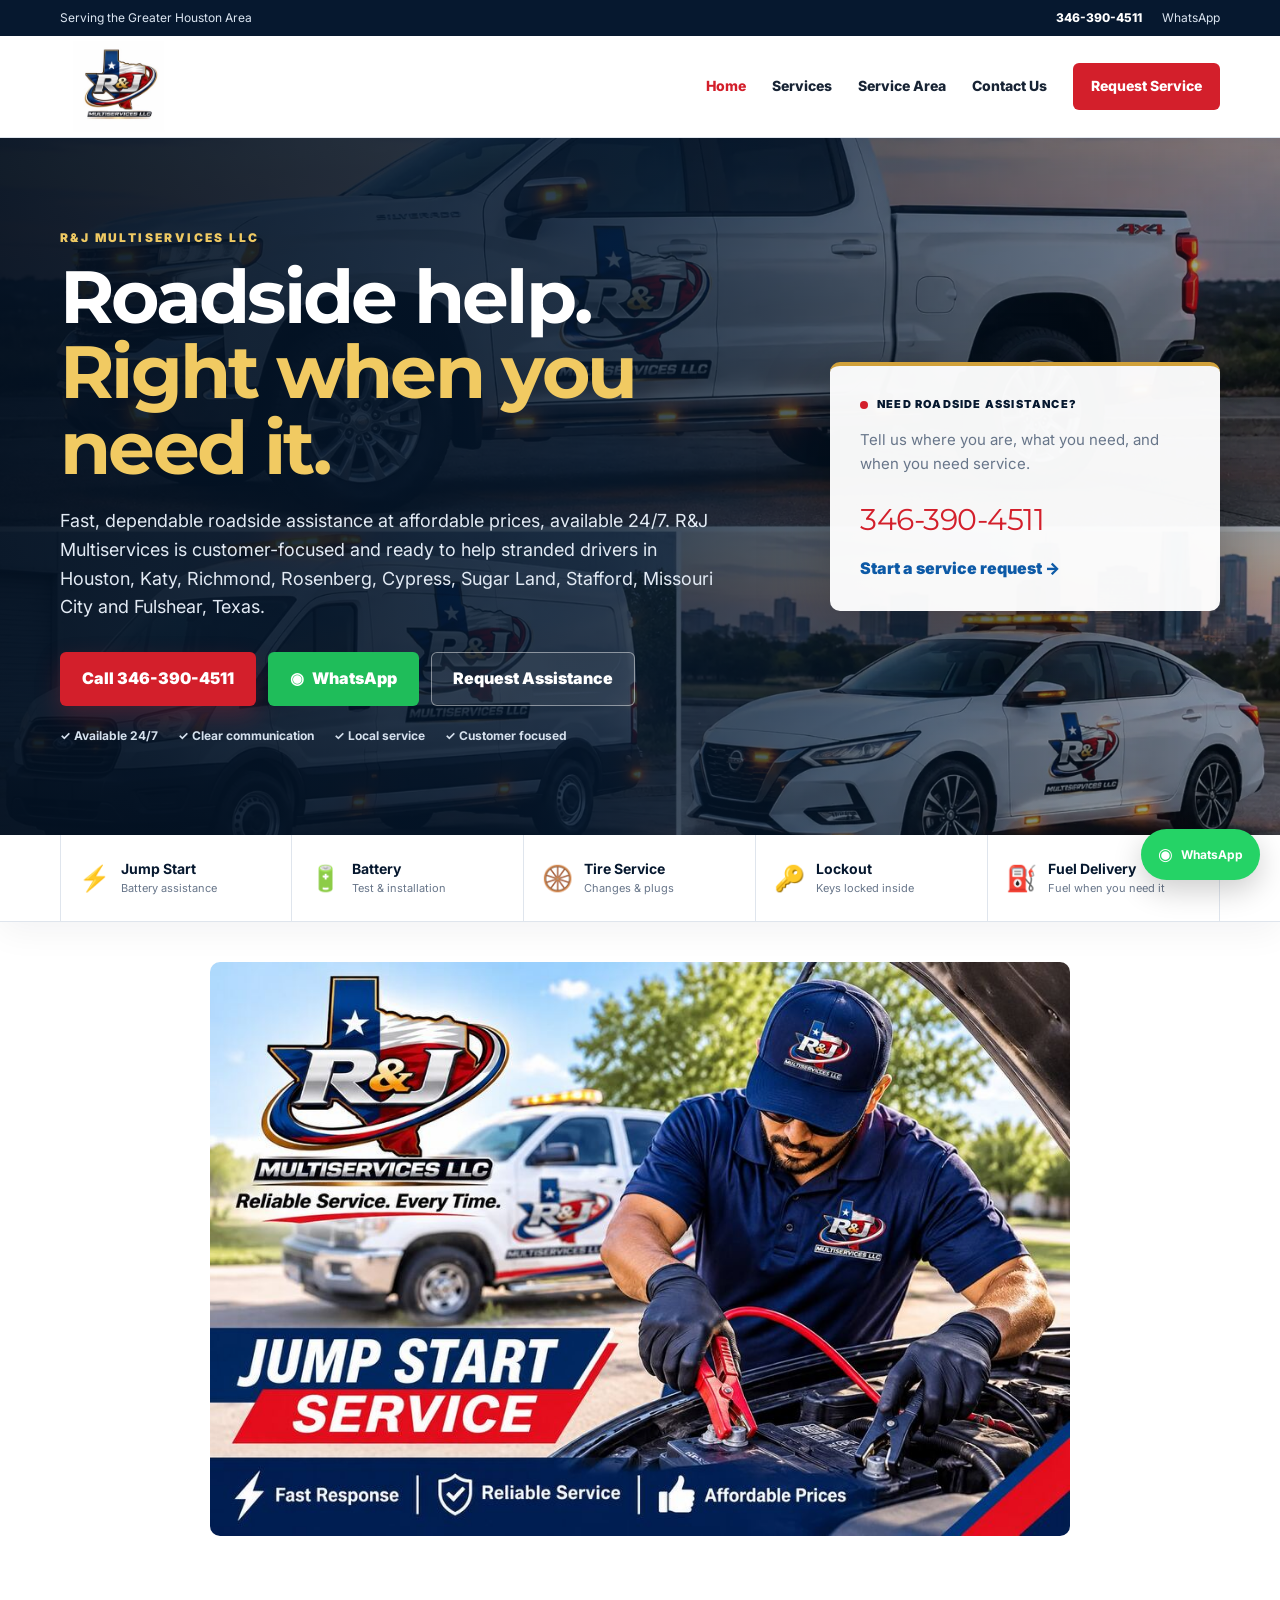
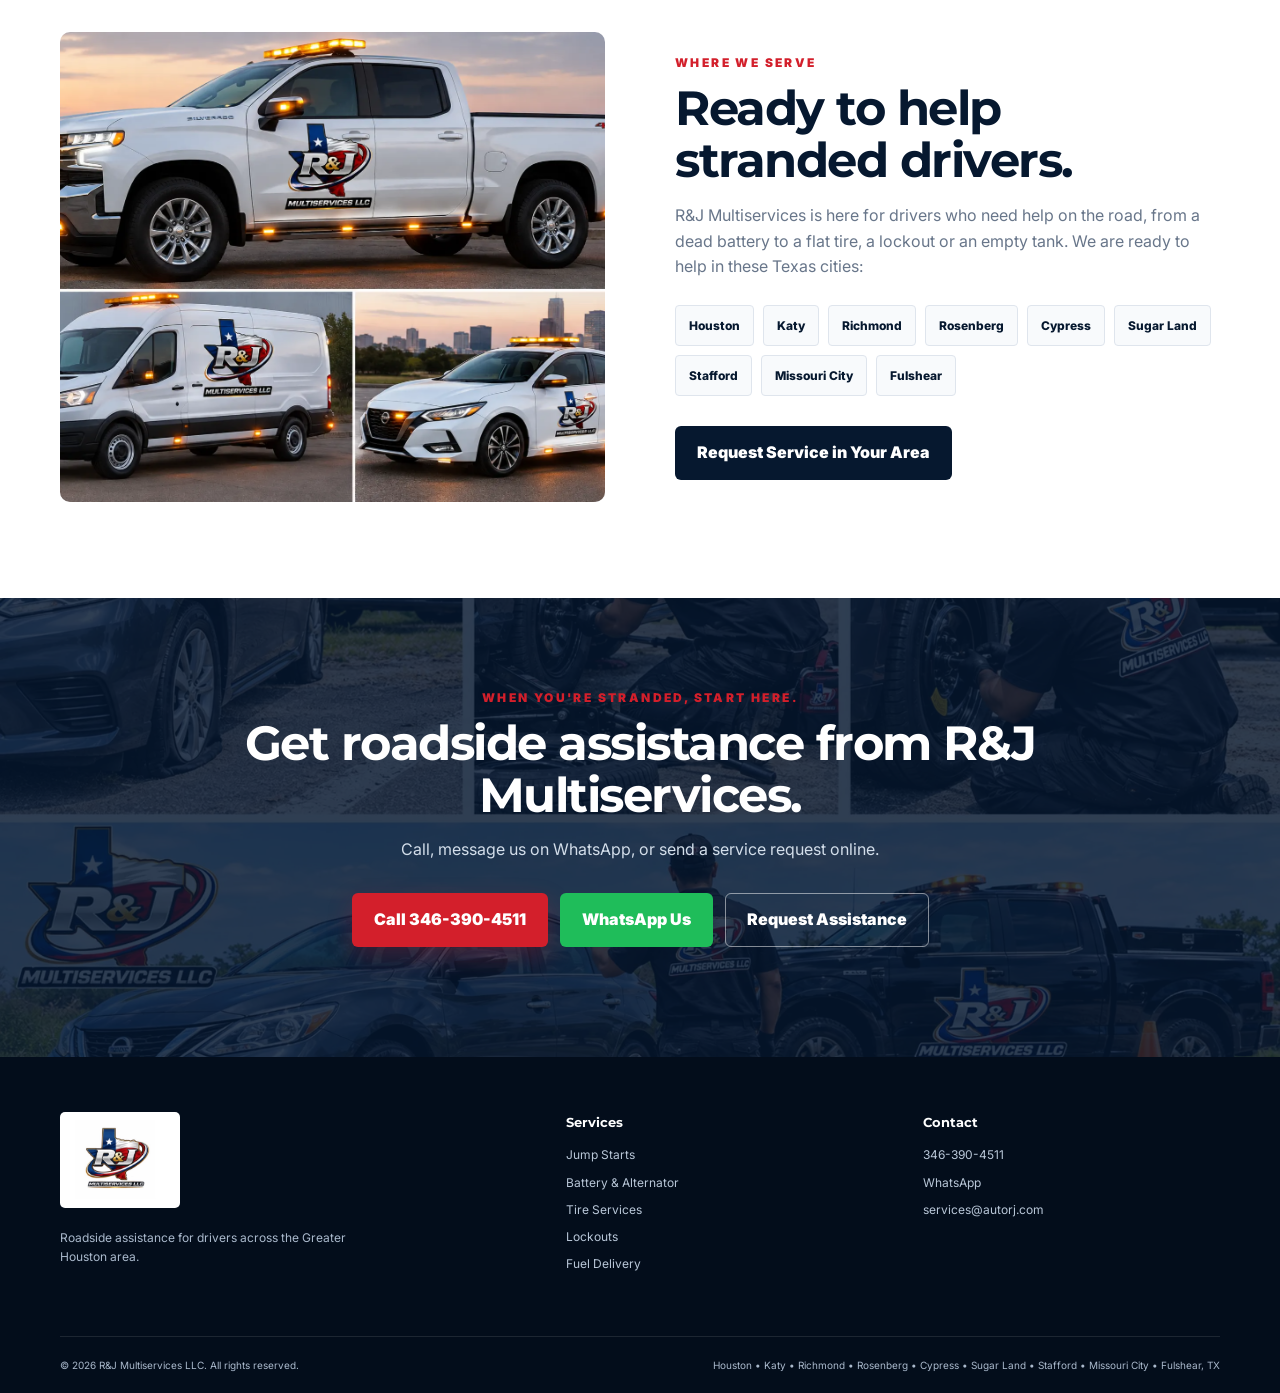
<file: index.html>
<!DOCTYPE html>
<html lang="en">
<head>
  <meta charset="UTF-8">
  <meta name="viewport" content="width=device-width, initial-scale=1.0">

  <title>R&J Multiservices LLC | Roadside Assistance in Houston & Katy, TX</title>
  <meta name="description" content="R&J Multiservices LLC provides roadside assistance in Houston, Katy, Richmond, Rosenberg, Cypress, Sugar Land, Stafford, Missouri City and Fulshear, Texas. Jump starts, battery testing and installation, tire services, lockouts and fuel delivery.">
  <meta name="robots" content="index, follow">
  <link rel="canonical" href="https://autorj.com/">

  <meta property="og:type" content="website">
  <meta property="og:title" content="R&J Multiservices LLC | Roadside Assistance">
  <meta property="og:description" content="Roadside assistance across the Greater Houston area. Call 346-390-4511 or request service online.">
  <meta property="og:url" content="https://autorj.com/">
  <meta property="og:image" content="https://autorj.com/assets/fleet.png">
  <meta name="twitter:card" content="summary_large_image">

  <meta name="theme-color" content="#071b36">

  <script type="application/ld+json">
  {
    "@context": "https://schema.org",
    "@type": "Organization",
    "name": "R&J Multiservices LLC",
    "url": "https://autorj.com/",
    "telephone": "+1-346-390-4511",
    "email": "services@autorj.com",
    "logo": "https://autorj.com/assets/logo.jpeg",
    "openingHoursSpecification": {
      "@type": "OpeningHoursSpecification",
      "dayOfWeek": ["Monday","Tuesday","Wednesday","Thursday","Friday","Saturday","Sunday"],
      "opens": "00:00",
      "closes": "23:59"
    },
    "sameAs": []
  }
  </script>
  <script type="application/ld+json">
  {
    "@context": "https://schema.org",
    "@type": "WebSite",
    "name": "R&J Multiservices LLC",
    "url": "https://autorj.com/"
  }
  </script>

  <link rel="preconnect" href="https://fonts.googleapis.com">
  <link rel="preconnect" href="https://fonts.gstatic.com" crossorigin>
  <link href="https://fonts.googleapis.com/css2?family=Inter:wght@400;500;600;700;800&family=Montserrat:wght@700;800;900&display=swap" rel="stylesheet">
  <link rel="stylesheet" href="style.css">
<script>(function(){var m={"#services":"services.html","#areas":"service-area.html","#faq":"contact.html#faq","#request":"contact.html#request","#reviews":"contact.html#reviews","#feedback":"contact.html#reviews"};if(m[location.hash])location.replace(m[location.hash]);})();</script>
</head>

<body>
  <div class="topbar">
    <div class="container topbar-inner">
      <span>Serving the Greater Houston Area</span>
      <div class="top-links">
        <a href="tel:+13463904511">346-390-4511</a>
        <a href="https://wa.me/13463904511?text=Hello%20R%26J%20Multiservices%2C%20I%20need%20roadside%20assistance." target="_blank" rel="noopener">WhatsApp</a>
      </div>
    </div>
  </div>

  <header class="site-header">
    <div class="container nav">
      <a class="brand" href="index.html" aria-label="R&J Multiservices LLC home">
        <img src="assets/logo.jpeg" alt="R&J Multiservices LLC">
      </a>
      <nav aria-label="Main navigation">
        <a href="index.html" aria-current="page">Home</a>
        <a href="services.html">Services</a>
        <a href="service-area.html">Service Area</a>
        <a href="contact.html">Contact Us</a>
        <a href="contact.html#request" class="nav-cta">Request Service</a>
      </nav>
    </div>
  </header>

  <main>
    <section id="home" class="hero">
      <div class="hero-overlay"></div>
      <div class="container hero-content">
        <div class="hero-copy">
          <p class="eyebrow">R&J MULTISERVICES LLC</p>
          <h1>Roadside help.<br><span>Right when you need it.</span></h1>
          <p class="hero-text">
            Fast, dependable roadside assistance at affordable prices, available 24/7. R&amp;J Multiservices is customer-focused and ready to help stranded drivers in Houston, Katy, Richmond, Rosenberg, Cypress, Sugar Land, Stafford, Missouri City and Fulshear, Texas.
          </p>
          <div class="hero-actions">
            <a class="btn btn-primary" href="tel:+13463904511">Call 346-390-4511</a>
            <a class="btn btn-whatsapp" href="https://wa.me/13463904511?text=Hello%20R%26J%20Multiservices%2C%20I%20need%20roadside%20assistance." target="_blank" rel="noopener">
              <span class="wa-icon">◉</span> WhatsApp
            </a>
            <a class="btn btn-outline" href="contact.html#request">Request Assistance</a>
          </div>
          <div class="trust-row">
            <span>✓ Available 24/7</span>
            <span>✓ Clear communication</span>
            <span>✓ Local service</span>
            <span>✓ Customer focused</span>
          </div>
        </div>
        <div class="hero-service-card">
          <div class="hero-service-head">
            <span class="live-dot"></span>
            <span>Need roadside assistance?</span>
          </div>
          <p>Tell us where you are, what you need, and when you need service.</p>
          <a class="big-phone" href="tel:+13463904511">346-390-4511</a>
          <a class="card-link" href="contact.html#request">Start a service request →</a>
        </div>
      </div>
    </section>
    <section class="quick-services">
      <div class="container quick-grid">
        <a href="services.html#service-jump" class="quick-item"><span>⚡</span><strong>Jump Start</strong><small>Battery assistance</small></a>
        <a href="services.html#service-battery" class="quick-item"><span>🔋</span><strong>Battery</strong><small>Test & installation</small></a>
        <a href="services.html#service-tire" class="quick-item"><span>🛞</span><strong>Tire Service</strong><small>Changes & plugs</small></a>
        <a href="services.html#service-lockout" class="quick-item"><span>🔑</span><strong>Lockout</strong><small>Keys locked inside</small></a>
        <a href="services.html#service-fuel" class="quick-item"><span>⛽</span><strong>Fuel Delivery</strong><small>Fuel when you need it</small></a>
      </div>
    </section>
    <section class="jump-feature"><div class="container"><a href="services.html#service-jump"><img src="assets/3-jump-b.jpg" width="1000" height="667" alt="R&J Multiservices technician jump-starting a car battery next to a company truck" loading="lazy"></a></div></section>
    <section id="areas" class="section areas-section">
      <div class="container areas-layout">
        <div class="areas-photo">
          <img src="assets/4-fleet.webp" alt="R&J Multiservices roadside assistance vehicle">
        </div>
        <div class="areas-content">
          <p class="eyebrow">WHERE WE SERVE</p>
          <h2>Ready to help stranded drivers.</h2>
          <p>R&amp;J Multiservices is here for drivers who need help on the road, from a dead battery to a flat tire, a lockout or an empty tank. We are ready to help in these Texas cities:</p>
          <div class="area-pills">
            <span>Houston</span><span>Katy</span><span>Richmond</span><span>Rosenberg</span><span>Cypress</span><span>Sugar Land</span><span>Stafford</span><span>Missouri City</span><span>Fulshear</span>
          </div>
          <a href="contact.html#request" class="btn btn-dark">Request Service in Your Area</a>
        </div>
      </div>
    </section>
    <section class="final-cta">
      <div class="final-bg"></div>
      <div class="container final-inner">
        <p class="eyebrow">WHEN YOU'RE STRANDED, START HERE.</p>
        <h2>Get roadside assistance from R&amp;J Multiservices.</h2>
        <p>Call, message us on WhatsApp, or send a service request online.</p>
        <div class="hero-actions center-actions">
          <a class="btn btn-primary" href="tel:+13463904511">Call 346-390-4511</a>
          <a class="btn btn-whatsapp" href="https://wa.me/13463904511?text=Hello%20R%26J%20Multiservices%2C%20I%20need%20roadside%20assistance." target="_blank" rel="noopener">WhatsApp Us</a>
          <a class="btn btn-outline-light" href="contact.html#request">Request Assistance</a>
        </div>
      </div>
    </section>
  </main>

  <footer>
    <div class="container footer-top">
      <div class="footer-brand">
        <img src="assets/logo.jpeg" alt="R&J Multiservices LLC">
        <p>Roadside assistance for drivers across the Greater Houston area.</p>
      </div>
      <div>
        <h4>Services</h4>
        <a href="services.html#service-jump">Jump Starts</a>
        <a href="services.html#service-battery">Battery & Alternator</a>
        <a href="services.html#service-tire">Tire Services</a>
        <a href="services.html#service-lockout">Lockouts</a>
        <a href="services.html#service-fuel">Fuel Delivery</a>
      </div>
      <div>
        <h4>Contact</h4>
        <a href="tel:+13463904511">346-390-4511</a>
        <a href="https://wa.me/13463904511" target="_blank" rel="noopener">WhatsApp</a>
        <a href="mailto:services@autorj.com">services@autorj.com</a>
      </div>
    </div>
    <div class="container footer-bottom">
      <span>© 2026 R&amp;J Multiservices LLC. All rights reserved.</span>
      <span>Houston • Katy • Richmond • Rosenberg • Cypress • Sugar Land • Stafford • Missouri City • Fulshear, TX</span>
    </div>
  </footer>

  <a class="floating-whatsapp" href="https://wa.me/13463904511?text=Hello%20R%26J%20Multiservices%2C%20I%20need%20roadside%20assistance." target="_blank" rel="noopener" aria-label="Chat with R&J Multiservices on WhatsApp">
    <span>◉</span><b>WhatsApp</b>
  </a>
</body>
</html>
</file>
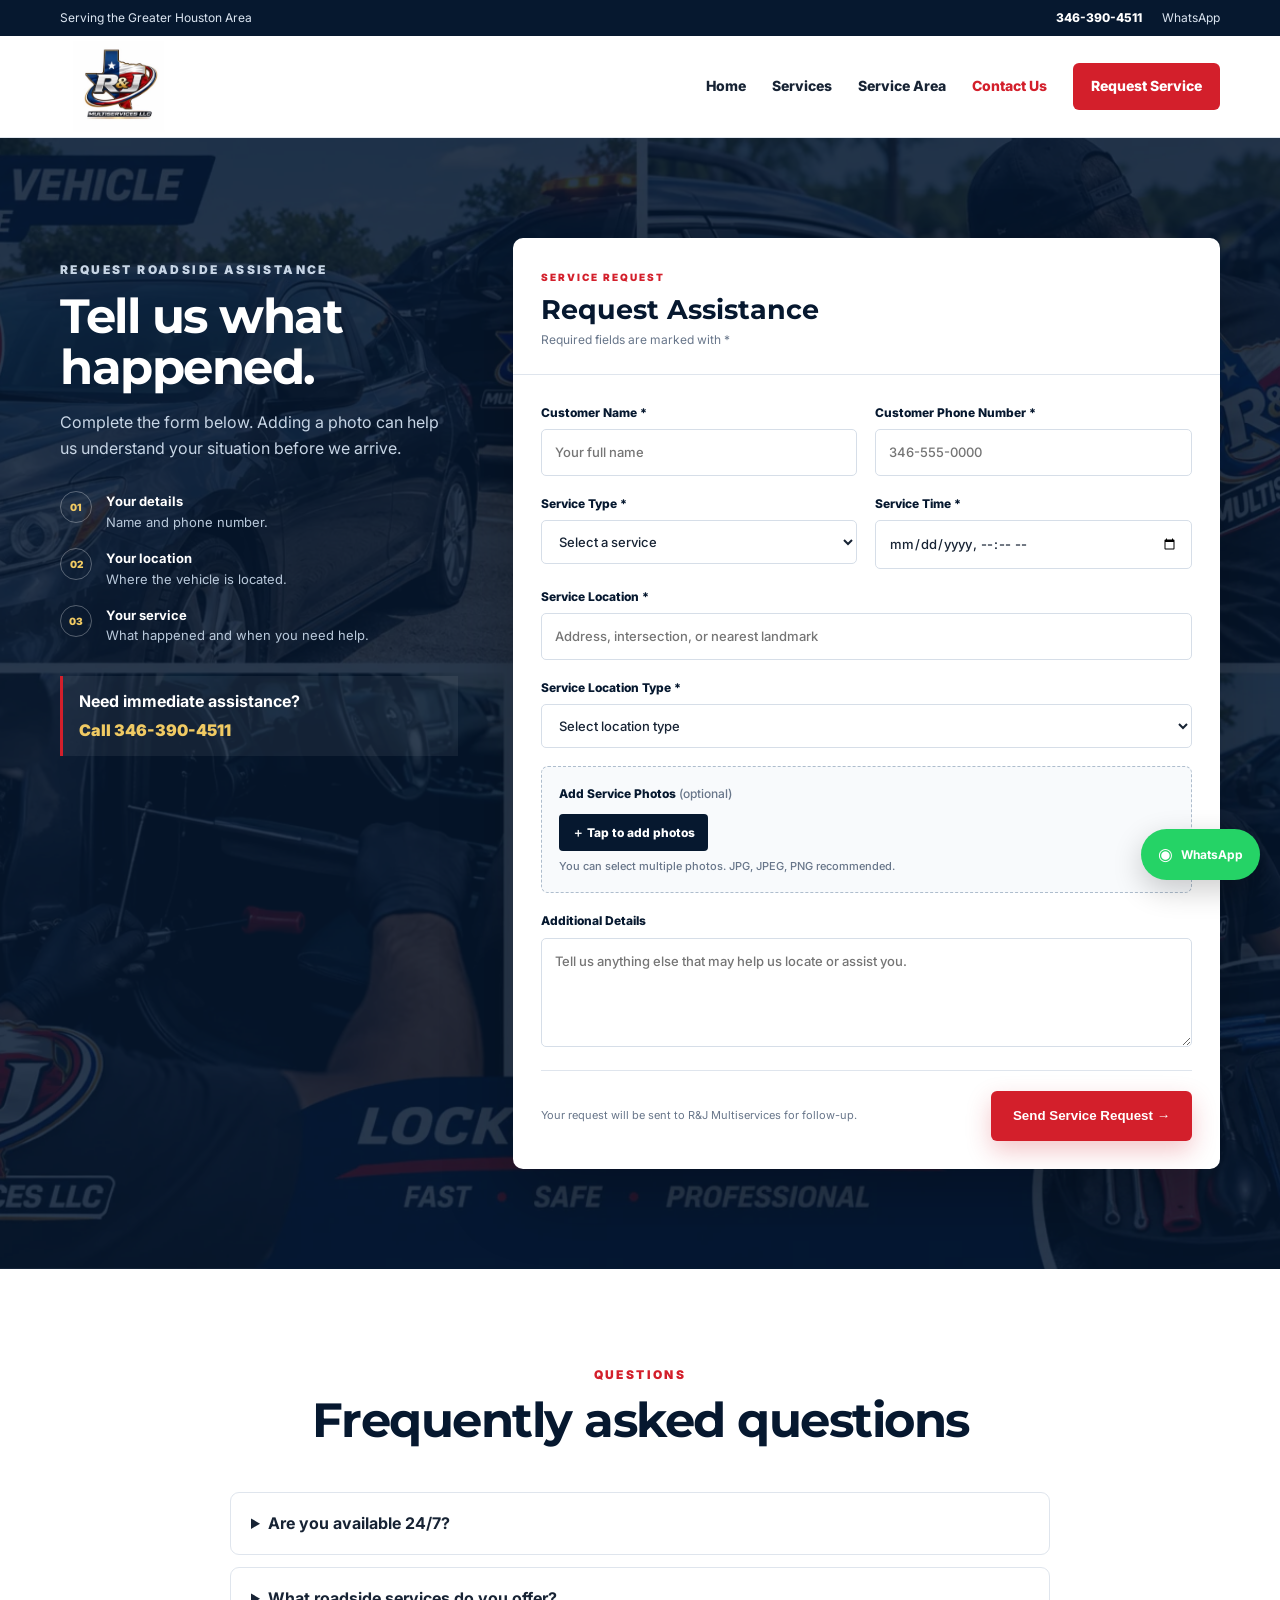
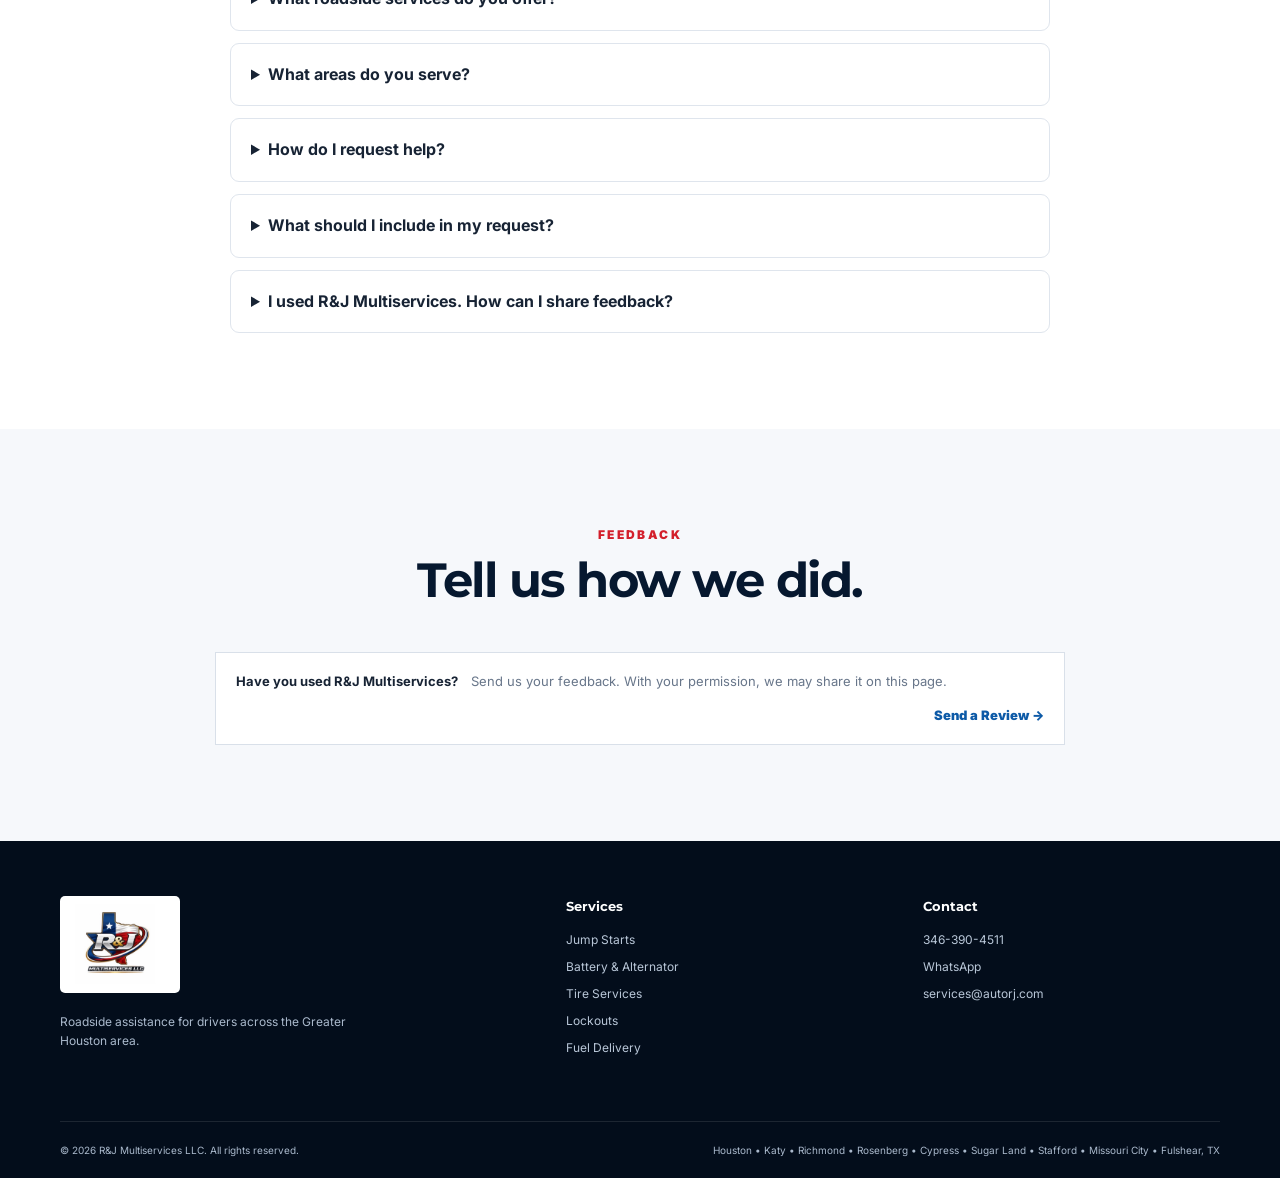
<file: contact.html>
<!DOCTYPE html>
<html lang="en">
<head>
  <meta charset="UTF-8">
  <meta name="viewport" content="width=device-width, initial-scale=1.0">

  <title>Contact Us | R&J Multiservices LLC, Houston & Katy, TX</title>
  <meta name="description" content="Call 346-390-4511, message us on WhatsApp, or send a roadside assistance request online to R&J Multiservices.">
  <meta name="robots" content="index, follow">
  <link rel="canonical" href="https://autorj.com/contact.html">

  <meta property="og:type" content="website">
  <meta property="og:title" content="R&J Multiservices LLC | Roadside Assistance">
  <meta property="og:description" content="Roadside assistance across the Greater Houston area. Call 346-390-4511 or request service online.">
  <meta property="og:url" content="https://autorj.com/contact.html">
  <meta property="og:image" content="https://autorj.com/assets/fleet.png">
  <meta name="twitter:card" content="summary_large_image">

  <meta name="theme-color" content="#071b36">


  <link rel="preconnect" href="https://fonts.googleapis.com">
  <link rel="preconnect" href="https://fonts.gstatic.com" crossorigin>
  <link href="https://fonts.googleapis.com/css2?family=Inter:wght@400;500;600;700;800&family=Montserrat:wght@700;800;900&display=swap" rel="stylesheet">
  <link rel="stylesheet" href="style.css">
</head>

<body>
  <div class="topbar">
    <div class="container topbar-inner">
      <span>Serving the Greater Houston Area</span>
      <div class="top-links">
        <a href="tel:+13463904511">346-390-4511</a>
        <a href="https://wa.me/13463904511?text=Hello%20R%26J%20Multiservices%2C%20I%20need%20roadside%20assistance." target="_blank" rel="noopener">WhatsApp</a>
      </div>
    </div>
  </div>

  <header class="site-header">
    <div class="container nav">
      <a class="brand" href="index.html" aria-label="R&J Multiservices LLC home">
        <img src="assets/logo.jpeg" alt="R&J Multiservices LLC">
      </a>
      <nav aria-label="Main navigation">
        <a href="index.html">Home</a>
        <a href="services.html">Services</a>
        <a href="service-area.html">Service Area</a>
        <a href="contact.html" aria-current="page">Contact Us</a>
        <a href="contact.html#request" class="nav-cta">Request Service</a>
      </nav>
    </div>
  </header>

  <main>
    <section id="request" class="request-section">
      <div class="request-bg"></div>
      <div class="container request-wrap">
        <div class="request-intro">
          <p class="eyebrow">REQUEST ROADSIDE ASSISTANCE</p>
          <h2>Tell us what happened.</h2>
          <p>
            Complete the form below. Adding a photo can help us understand your situation before we arrive.
          </p>
          <div class="request-points">
            <div><span>01</span><p><strong>Your details</strong><br>Name and phone number.</p></div>
            <div><span>02</span><p><strong>Your location</strong><br>Where the vehicle is located.</p></div>
            <div><span>03</span><p><strong>Your service</strong><br>What happened and when you need help.</p></div>
          </div>
          <div class="request-callout">
            <strong>Need immediate assistance?</strong>
            <a href="tel:+13463904511">Call 346-390-4511</a>
          </div>
        </div>

        <div class="form-card">
          <div class="form-card-header">
            <span class="form-label">SERVICE REQUEST</span>
            <h3>Request Assistance</h3>
            <p>Required fields are marked with *</p>
          </div>

          <!--
            FormSubmit provides the no-server backend for this static site.
            On the first submission, FormSubmit will ask you to confirm the
            destination email. Replace the action email later with info@autorj.com
            once the domain email is created.
          -->
          <form action="https://formsubmit.co/services@autorj.com" method="POST" enctype="multipart/form-data">
            <input type="hidden" name="_subject" value="New R&J Roadside Assistance Request">
            <input type="hidden" name="_captcha" value="true">
            <input type="hidden" name="_template" value="table">
            <input type="hidden" name="_next" value="https://autorj.com/thank-you.html">

            <div class="form-grid">
              <label>Customer Name *<input type="text" name="Customer Name" autocomplete="name" required placeholder="Your full name"></label>
              <label>Customer Phone Number *<input type="tel" name="Customer Phone Number" autocomplete="tel" required placeholder="346-555-0000"></label>

              <label>Service Type *
                <select name="Service Type" required>
                  <option value="">Select a service</option>
                  <option>Jump Start</option>
                  <option>Battery Test</option>
                  <option>Alternator Test</option>
                  <option>Battery Installation</option>
                  <option>Tire Change</option>
                  <option>Tire Plug</option>
                  <option>Lockout Service</option>
                  <option>Fuel Delivery</option>
                  <option>Other / Not Sure</option>
                </select>
              </label>

              <label>Service Time *
                <input type="datetime-local" name="Service Time" required>
              </label>

              <label class="full">Service Location *
                <input type="text" name="Service Location" autocomplete="street-address" required placeholder="Address, intersection, or nearest landmark">
              </label>

              <label class="full">Service Location Type *
                <select name="Service Location Type" required>
                  <option value="">Select location type</option>
                  <option>Highway</option>
                  <option>Parking Lot</option>
                  <option>Residence</option>
                  <option>Local Roadside</option>
                </select>
              </label>

              <label class="full photo-upload">
                <span class="upload-title">Add Service Photos <em>(optional)</em></span>
                <span class="upload-button">＋ Tap to add photos</span>
                <span class="upload-help">You can select multiple photos. JPG, JPEG, PNG recommended.</span>
                <input type="file" name="Service Photos" accept="image/jpeg,image/png,image/webp" multiple>
              </label>

              <label class="full">Additional Details
                <textarea name="Additional Details" rows="4" placeholder="Tell us anything else that may help us locate or assist you."></textarea>
              </label>
            </div>

            <div class="form-bottom">
              <p>Your request will be sent to R&amp;J Multiservices for follow-up.</p>
              <button type="submit" class="btn btn-primary submit-btn">Send Service Request →</button>
            </div>
          </form>
        </div>
      </div>
    </section>
    <section id="faq" class="section faq-section">
      <div class="container">
        <div class="section-heading centered">
          <p class="eyebrow">QUESTIONS</p>
          <h2>Frequently asked questions</h2>
        </div>
        <div class="faq-list">
          <details><summary>Are you available 24/7?</summary><p>Yes. R&amp;J Multiservices provides roadside assistance 24/7. Call 346-390-4511, message us on WhatsApp, or send a request online.</p></details>
          <details><summary>What roadside services do you offer?</summary><p>Jump starts, battery and alternator testing, battery installation, tire changes and plugs, lockout services, and fuel delivery.</p></details>
          <details><summary>What areas do you serve?</summary><p>Houston, Katy, Richmond, Rosenberg, Cypress, Sugar Land, Stafford, Missouri City, and Fulshear, Texas.</p></details>
          <details><summary>How do I request help?</summary><p>Call 346-390-4511, message us on WhatsApp, or complete the request form on this page.</p></details>
          <details><summary>What should I include in my request?</summary><p>Your name and phone number, where the vehicle is located, what happened, and when you need help. You can also add photos of the situation.</p></details>
          <details><summary>I used R&amp;J Multiservices. How can I share feedback?</summary><p>Email services@autorj.com. With your permission, we may share your feedback on this site.</p></details>
        </div>
      </div>
    </section>
    <section id="reviews" class="section reviews-section">
      <div class="container">
        <div class="section-heading centered">
          <p class="eyebrow">FEEDBACK</p>
          <h2>Tell us how we did.</h2>
        </div>

        <div class="review-note">
          <strong>Have you used R&amp;J Multiservices?</strong>
          <span>Send us your feedback. With your permission, we may share it on this page.</span>
          <a href="mailto:services@autorj.com?subject=R%26J%20Customer%20Review">Send a Review →</a>
        </div>
      </div>
    </section>
  </main>

  <footer>
    <div class="container footer-top">
      <div class="footer-brand">
        <img src="assets/logo.jpeg" alt="R&J Multiservices LLC">
        <p>Roadside assistance for drivers across the Greater Houston area.</p>
      </div>
      <div>
        <h4>Services</h4>
        <a href="services.html#service-jump">Jump Starts</a>
        <a href="services.html#service-battery">Battery & Alternator</a>
        <a href="services.html#service-tire">Tire Services</a>
        <a href="services.html#service-lockout">Lockouts</a>
        <a href="services.html#service-fuel">Fuel Delivery</a>
      </div>
      <div>
        <h4>Contact</h4>
        <a href="tel:+13463904511">346-390-4511</a>
        <a href="https://wa.me/13463904511" target="_blank" rel="noopener">WhatsApp</a>
        <a href="mailto:services@autorj.com">services@autorj.com</a>
      </div>
    </div>
    <div class="container footer-bottom">
      <span>© 2026 R&amp;J Multiservices LLC. All rights reserved.</span>
      <span>Houston • Katy • Richmond • Rosenberg • Cypress • Sugar Land • Stafford • Missouri City • Fulshear, TX</span>
    </div>
  </footer>

  <a class="floating-whatsapp" href="https://wa.me/13463904511?text=Hello%20R%26J%20Multiservices%2C%20I%20need%20roadside%20assistance." target="_blank" rel="noopener" aria-label="Chat with R&J Multiservices on WhatsApp">
    <span>◉</span><b>WhatsApp</b>
  </a>
<script>(function(){var p=new URLSearchParams(location.search).get("service");if(!p)return;var s=document.querySelector('select[name="Service Type"],select[name="service_type"],form select');if(!s)return;for(var i=0;i<s.options.length;i++){if(s.options[i].text===p){s.selectedIndex=i;break;}}})();</script>
</body>
</html>
</file>
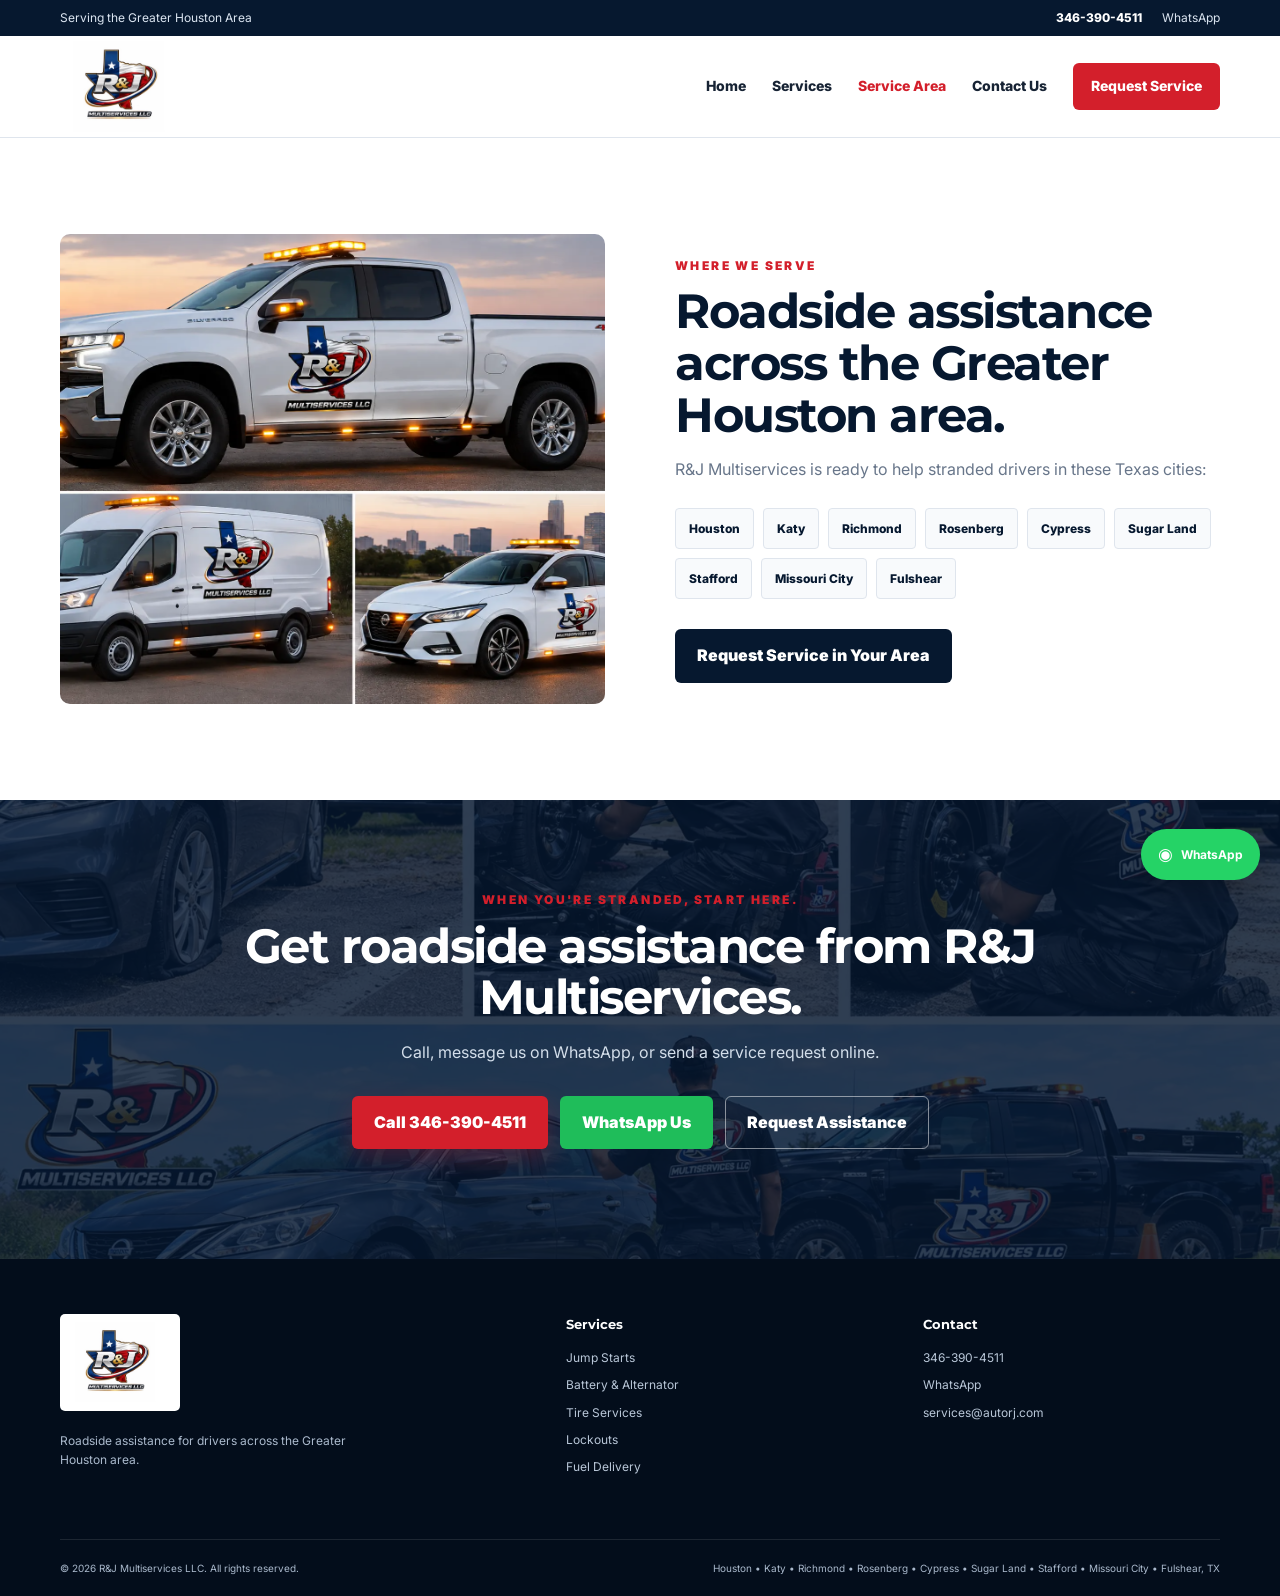
<file: service-area.html>
<!DOCTYPE html>
<html lang="en">
<head>
  <meta charset="UTF-8">
  <meta name="viewport" content="width=device-width, initial-scale=1.0">

  <title>Service Area | R&J Multiservices LLC, Houston & Katy, TX</title>
  <meta name="description" content="R&J Multiservices provides roadside assistance in Houston, Katy, Richmond, Rosenberg, Cypress, Sugar Land, Stafford, Missouri City and Fulshear, Texas.">
  <meta name="robots" content="index, follow">
  <link rel="canonical" href="https://autorj.com/service-area.html">

  <meta property="og:type" content="website">
  <meta property="og:title" content="R&J Multiservices LLC | Roadside Assistance">
  <meta property="og:description" content="Roadside assistance across the Greater Houston area. Call 346-390-4511 or request service online.">
  <meta property="og:url" content="https://autorj.com/service-area.html">
  <meta property="og:image" content="https://autorj.com/assets/fleet.png">
  <meta name="twitter:card" content="summary_large_image">

  <meta name="theme-color" content="#071b36">


  <link rel="preconnect" href="https://fonts.googleapis.com">
  <link rel="preconnect" href="https://fonts.gstatic.com" crossorigin>
  <link href="https://fonts.googleapis.com/css2?family=Inter:wght@400;500;600;700;800&family=Montserrat:wght@700;800;900&display=swap" rel="stylesheet">
  <link rel="stylesheet" href="style.css">
</head>

<body>
  <div class="topbar">
    <div class="container topbar-inner">
      <span>Serving the Greater Houston Area</span>
      <div class="top-links">
        <a href="tel:+13463904511">346-390-4511</a>
        <a href="https://wa.me/13463904511?text=Hello%20R%26J%20Multiservices%2C%20I%20need%20roadside%20assistance." target="_blank" rel="noopener">WhatsApp</a>
      </div>
    </div>
  </div>

  <header class="site-header">
    <div class="container nav">
      <a class="brand" href="index.html" aria-label="R&J Multiservices LLC home">
        <img src="assets/logo.jpeg" alt="R&J Multiservices LLC">
      </a>
      <nav aria-label="Main navigation">
        <a href="index.html">Home</a>
        <a href="services.html">Services</a>
        <a href="service-area.html" aria-current="page">Service Area</a>
        <a href="contact.html">Contact Us</a>
        <a href="contact.html#request" class="nav-cta">Request Service</a>
      </nav>
    </div>
  </header>

  <main>
    <section id="areas" class="section areas-section">
      <div class="container areas-layout">
        <div class="areas-photo">
          <img src="assets/4-fleet.webp" alt="R&J Multiservices roadside assistance vehicle">
        </div>
        <div class="areas-content">
          <p class="eyebrow">WHERE WE SERVE</p>
          <h2>Roadside assistance across the Greater Houston area.</h2>
          <p>R&amp;J Multiservices is ready to help stranded drivers in these Texas cities:</p>
          <div class="area-pills">
            <span>Houston</span><span>Katy</span><span>Richmond</span><span>Rosenberg</span><span>Cypress</span><span>Sugar Land</span><span>Stafford</span><span>Missouri City</span><span>Fulshear</span>
          </div>
          <a href="contact.html#request" class="btn btn-dark">Request Service in Your Area</a>
        </div>
      </div>
    </section>
    <section class="final-cta">
      <div class="final-bg"></div>
      <div class="container final-inner">
        <p class="eyebrow">WHEN YOU'RE STRANDED, START HERE.</p>
        <h2>Get roadside assistance from R&amp;J Multiservices.</h2>
        <p>Call, message us on WhatsApp, or send a service request online.</p>
        <div class="hero-actions center-actions">
          <a class="btn btn-primary" href="tel:+13463904511">Call 346-390-4511</a>
          <a class="btn btn-whatsapp" href="https://wa.me/13463904511?text=Hello%20R%26J%20Multiservices%2C%20I%20need%20roadside%20assistance." target="_blank" rel="noopener">WhatsApp Us</a>
          <a class="btn btn-outline-light" href="contact.html#request">Request Assistance</a>
        </div>
      </div>
    </section>
  </main>

  <footer>
    <div class="container footer-top">
      <div class="footer-brand">
        <img src="assets/logo.jpeg" alt="R&J Multiservices LLC">
        <p>Roadside assistance for drivers across the Greater Houston area.</p>
      </div>
      <div>
        <h4>Services</h4>
        <a href="services.html#service-jump">Jump Starts</a>
        <a href="services.html#service-battery">Battery & Alternator</a>
        <a href="services.html#service-tire">Tire Services</a>
        <a href="services.html#service-lockout">Lockouts</a>
        <a href="services.html#service-fuel">Fuel Delivery</a>
      </div>
      <div>
        <h4>Contact</h4>
        <a href="tel:+13463904511">346-390-4511</a>
        <a href="https://wa.me/13463904511" target="_blank" rel="noopener">WhatsApp</a>
        <a href="mailto:services@autorj.com">services@autorj.com</a>
      </div>
    </div>
    <div class="container footer-bottom">
      <span>© 2026 R&amp;J Multiservices LLC. All rights reserved.</span>
      <span>Houston • Katy • Richmond • Rosenberg • Cypress • Sugar Land • Stafford • Missouri City • Fulshear, TX</span>
    </div>
  </footer>

  <a class="floating-whatsapp" href="https://wa.me/13463904511?text=Hello%20R%26J%20Multiservices%2C%20I%20need%20roadside%20assistance." target="_blank" rel="noopener" aria-label="Chat with R&J Multiservices on WhatsApp">
    <span>◉</span><b>WhatsApp</b>
  </a>
</body>
</html>
</file>
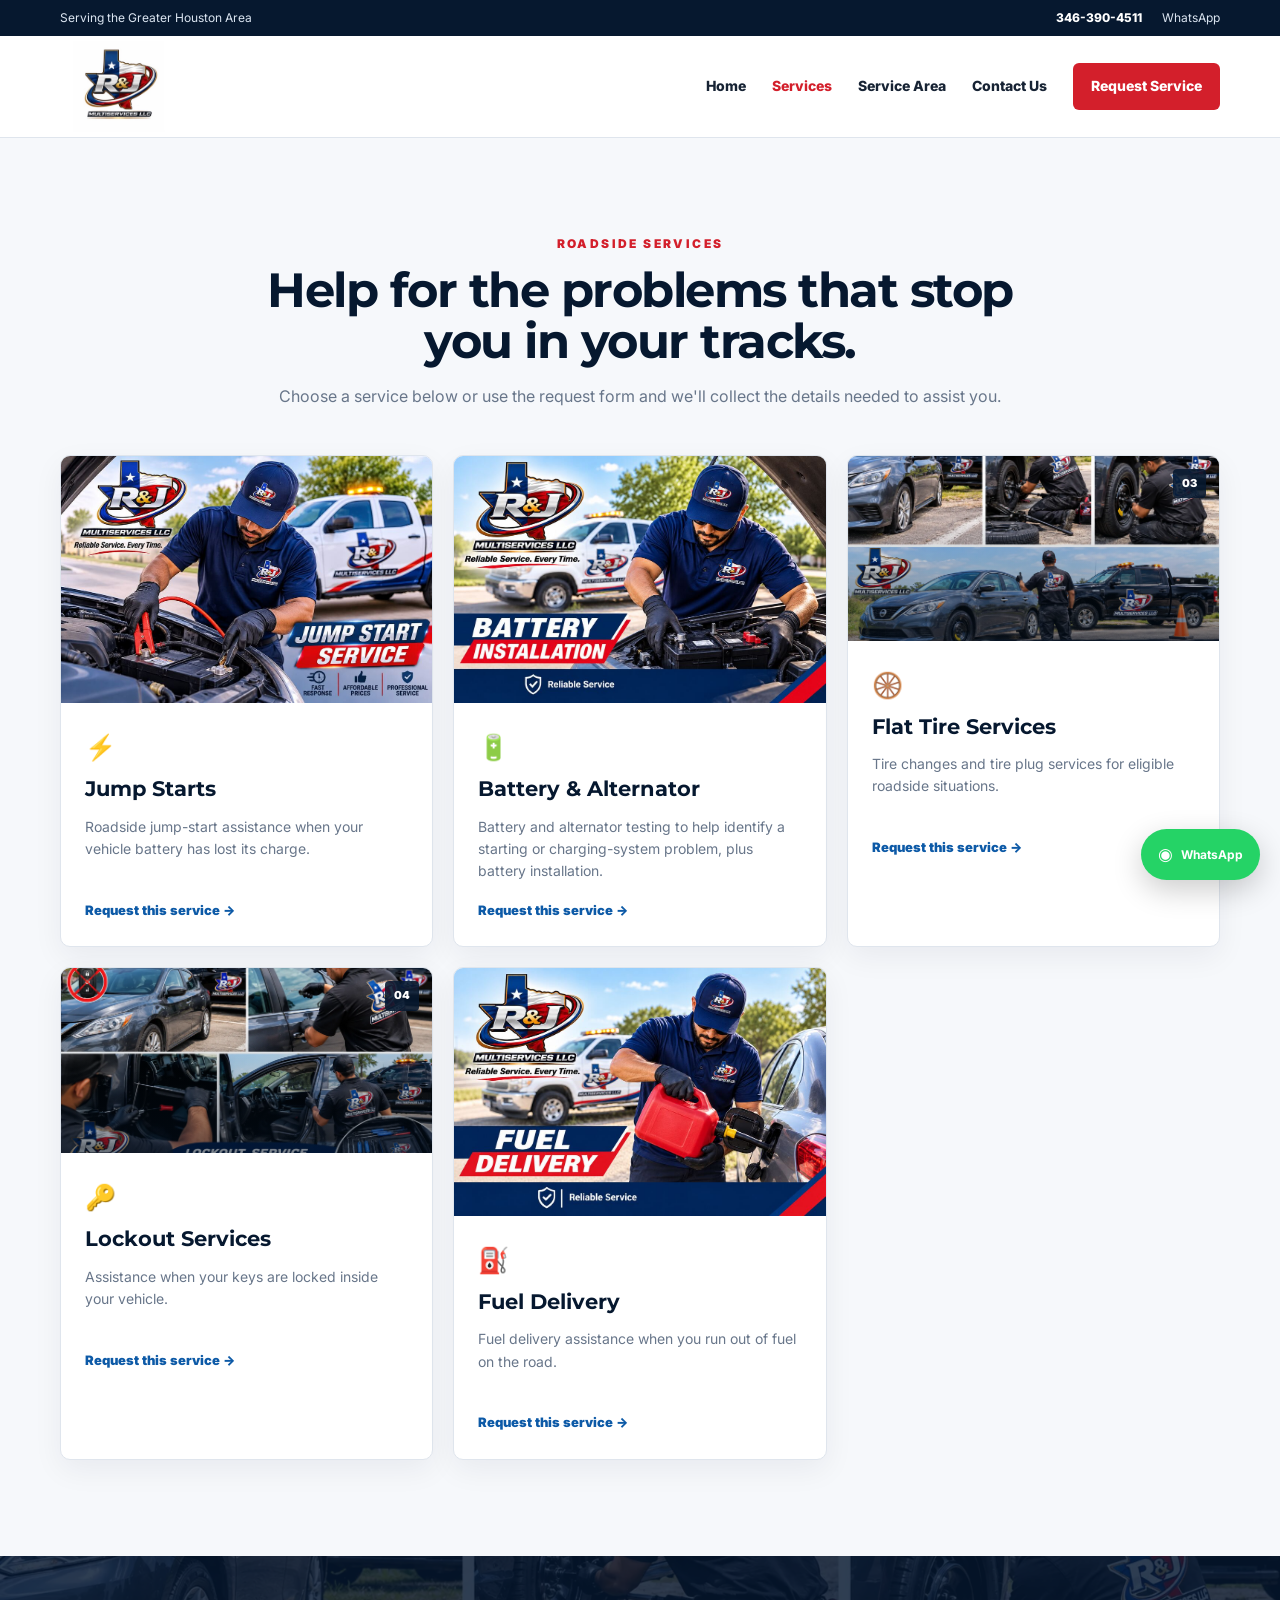
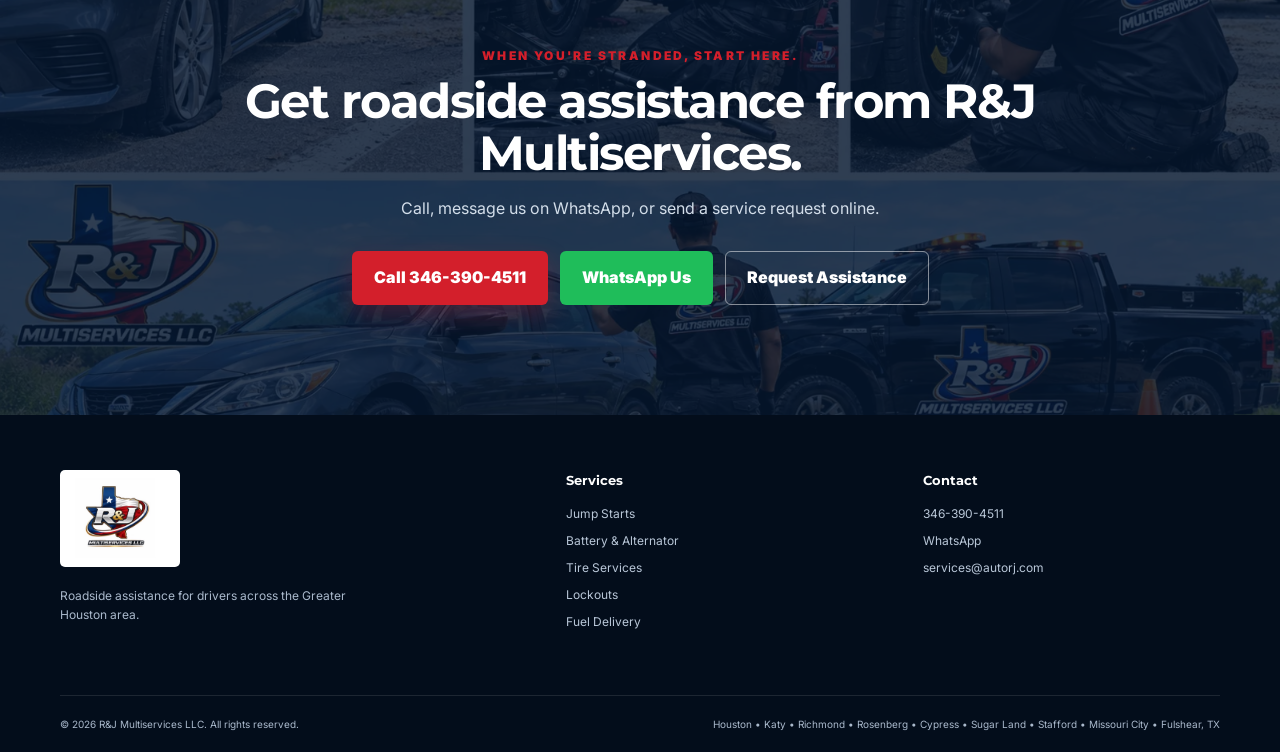
<file: services.html>
<!DOCTYPE html>
<html lang="en">
<head>
  <meta charset="UTF-8">
  <meta name="viewport" content="width=device-width, initial-scale=1.0">

  <title>Roadside Services | R&J Multiservices LLC, Houston & Katy, TX</title>
  <meta name="description" content="Jump starts, battery testing and installation, tire changes and plugs, lockout services and fuel delivery from R&J Multiservices in the Greater Houston area.">
  <meta name="robots" content="index, follow">
  <link rel="canonical" href="https://autorj.com/services.html">

  <meta property="og:type" content="website">
  <meta property="og:title" content="R&J Multiservices LLC | Roadside Assistance">
  <meta property="og:description" content="Roadside assistance across the Greater Houston area. Call 346-390-4511 or request service online.">
  <meta property="og:url" content="https://autorj.com/services.html">
  <meta property="og:image" content="https://autorj.com/assets/fleet.png">
  <meta name="twitter:card" content="summary_large_image">

  <meta name="theme-color" content="#071b36">


  <link rel="preconnect" href="https://fonts.googleapis.com">
  <link rel="preconnect" href="https://fonts.gstatic.com" crossorigin>
  <link href="https://fonts.googleapis.com/css2?family=Inter:wght@400;500;600;700;800&family=Montserrat:wght@700;800;900&display=swap" rel="stylesheet">
  <link rel="stylesheet" href="style.css">
</head>

<body>
  <div class="topbar">
    <div class="container topbar-inner">
      <span>Serving the Greater Houston Area</span>
      <div class="top-links">
        <a href="tel:+13463904511">346-390-4511</a>
        <a href="https://wa.me/13463904511?text=Hello%20R%26J%20Multiservices%2C%20I%20need%20roadside%20assistance." target="_blank" rel="noopener">WhatsApp</a>
      </div>
    </div>
  </div>

  <header class="site-header">
    <div class="container nav">
      <a class="brand" href="index.html" aria-label="R&J Multiservices LLC home">
        <img src="assets/logo.jpeg" alt="R&J Multiservices LLC">
      </a>
      <nav aria-label="Main navigation">
        <a href="index.html">Home</a>
        <a href="services.html" aria-current="page">Services</a>
        <a href="service-area.html">Service Area</a>
        <a href="contact.html">Contact Us</a>
        <a href="contact.html#request" class="nav-cta">Request Service</a>
      </nav>
    </div>
  </header>

  <main>
    <section id="services" class="section services-section">
      <div class="container">
        <div class="section-heading centered">
          <p class="eyebrow">ROADSIDE SERVICES</p>
          <h2>Help for the problems that stop you in your tracks.</h2>
          <p>Choose a service below or use the request form and we'll collect the details needed to assist you.</p>
        </div>

        <div class="service-grid">
          <article id="service-jump" class="service-card">
            <img class="service-photo" src="assets/2-jump-a.jpg" width="1000" height="667" alt="R&J Multiservices technician connecting jumper cables to a car battery, with a company truck behind" loading="lazy">
            <div class="service-body"><div class="service-icon">⚡</div><h3>Jump Starts</h3><p>Roadside jump-start assistance when your vehicle battery has lost its charge.</p><a href="contact.html?service=Jump+Start#request">Request this service →</a></div>
          </article>

          <article id="service-battery" class="service-card">
            <img class="service-photo" src="assets/4-battery-install.jpg" width="1000" height="667" alt="Illustration: R&J Multiservices technician installing a car battery" loading="lazy">
            <div class="service-body"><div class="service-icon">🔋</div><h3>Battery & Alternator</h3><p>Battery and alternator testing to help identify a starting or charging-system problem, plus battery installation.</p><a href="contact.html?service=Battery+Installation#request">Request this service →</a></div>
          </article>

          <article id="service-tire" class="service-card">
            <div class="service-image" style="background-image:url('assets/8-tirechange.webp')"><span class="service-badge">03</span></div>
            <div class="service-body"><div class="service-icon">🛞</div><h3>Flat Tire Services</h3><p>Tire changes and tire plug services for eligible roadside situations.</p><a href="contact.html?service=Tire+Change#request">Request this service →</a></div>
          </article>

          <article id="service-lockout" class="service-card">
            <div class="service-image" style="background-image:url('assets/5-lockout.webp')"><span class="service-badge">04</span></div>
            <div class="service-body"><div class="service-icon">🔑</div><h3>Lockout Services</h3><p>Assistance when your keys are locked inside your vehicle.</p><a href="contact.html?service=Lockout+Service#request">Request this service →</a></div>
          </article>

          <article id="service-fuel" class="service-card">
            <img class="service-photo" src="assets/5-fuel-delivery.jpg" width="1000" height="667" alt="Illustration: R&J Multiservices technician pouring fuel from a gas can into a car" loading="lazy">
            <div class="service-body"><div class="service-icon">⛽</div><h3>Fuel Delivery</h3><p>Fuel delivery assistance when you run out of fuel on the road.</p><a href="contact.html?service=Fuel+Delivery#request">Request this service →</a></div>
          </article>
        </div>
      </div>
    </section>
    <section class="final-cta">
      <div class="final-bg"></div>
      <div class="container final-inner">
        <p class="eyebrow">WHEN YOU'RE STRANDED, START HERE.</p>
        <h2>Get roadside assistance from R&amp;J Multiservices.</h2>
        <p>Call, message us on WhatsApp, or send a service request online.</p>
        <div class="hero-actions center-actions">
          <a class="btn btn-primary" href="tel:+13463904511">Call 346-390-4511</a>
          <a class="btn btn-whatsapp" href="https://wa.me/13463904511?text=Hello%20R%26J%20Multiservices%2C%20I%20need%20roadside%20assistance." target="_blank" rel="noopener">WhatsApp Us</a>
          <a class="btn btn-outline-light" href="contact.html#request">Request Assistance</a>
        </div>
      </div>
    </section>
  </main>

  <footer>
    <div class="container footer-top">
      <div class="footer-brand">
        <img src="assets/logo.jpeg" alt="R&J Multiservices LLC">
        <p>Roadside assistance for drivers across the Greater Houston area.</p>
      </div>
      <div>
        <h4>Services</h4>
        <a href="services.html#service-jump">Jump Starts</a>
        <a href="services.html#service-battery">Battery & Alternator</a>
        <a href="services.html#service-tire">Tire Services</a>
        <a href="services.html#service-lockout">Lockouts</a>
        <a href="services.html#service-fuel">Fuel Delivery</a>
      </div>
      <div>
        <h4>Contact</h4>
        <a href="tel:+13463904511">346-390-4511</a>
        <a href="https://wa.me/13463904511" target="_blank" rel="noopener">WhatsApp</a>
        <a href="mailto:services@autorj.com">services@autorj.com</a>
      </div>
    </div>
    <div class="container footer-bottom">
      <span>© 2026 R&amp;J Multiservices LLC. All rights reserved.</span>
      <span>Houston • Katy • Richmond • Rosenberg • Cypress • Sugar Land • Stafford • Missouri City • Fulshear, TX</span>
    </div>
  </footer>

  <a class="floating-whatsapp" href="https://wa.me/13463904511?text=Hello%20R%26J%20Multiservices%2C%20I%20need%20roadside%20assistance." target="_blank" rel="noopener" aria-label="Chat with R&J Multiservices on WhatsApp">
    <span>◉</span><b>WhatsApp</b>
  </a>
</body>
            </html>
</file>
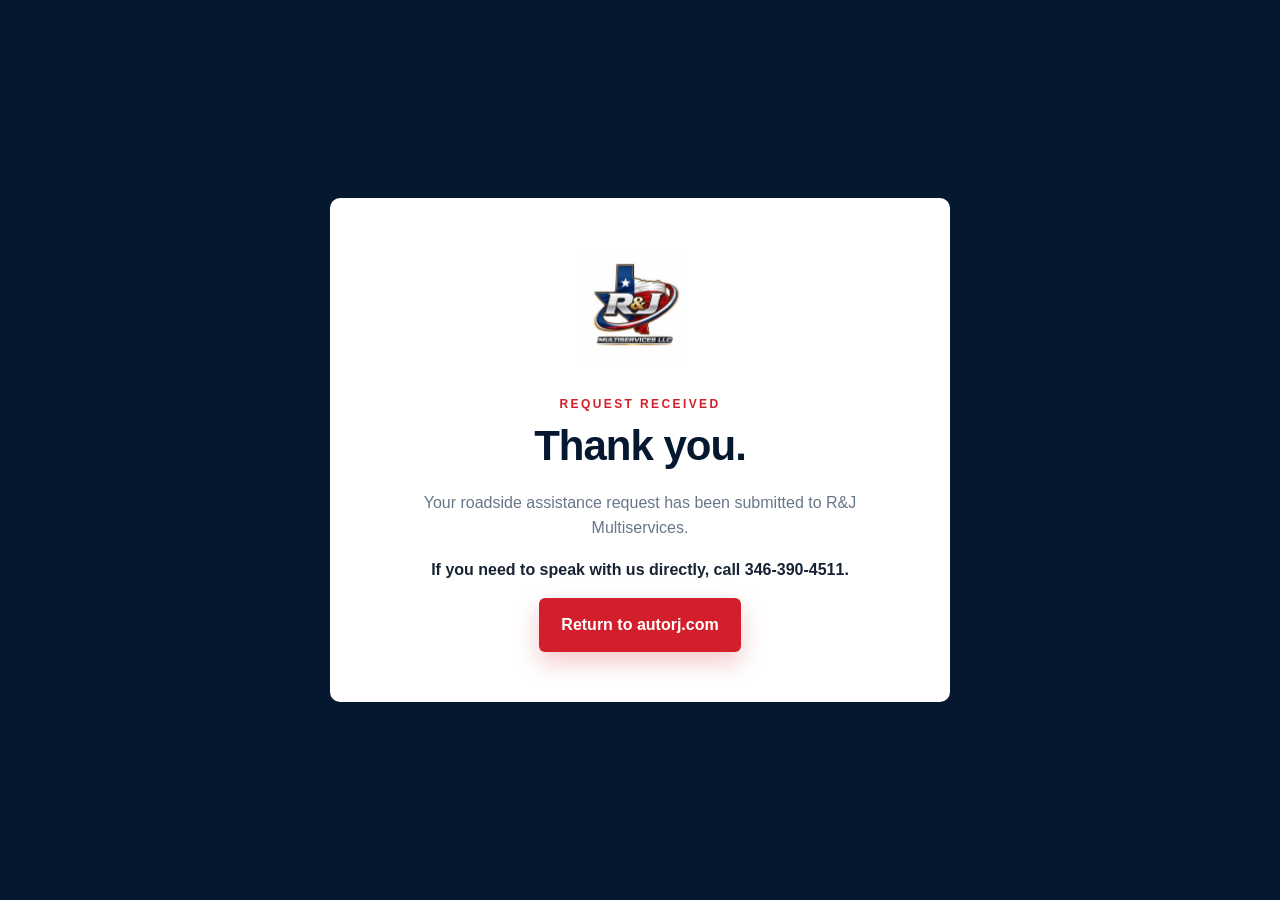
<file: thank-you.html>
<!DOCTYPE html>
<html lang="en"><head><meta charset="UTF-8"><meta name="viewport" content="width=device-width,initial-scale=1.0"><title>Request Received | R&J Multiservices LLC</title><link rel="stylesheet" href="style.css"></head>
<body>
<main style="min-height:100vh;display:grid;place-items:center;background:#06182f;padding:30px">
  <section style="background:#fff;max-width:620px;padding:50px;border-radius:10px;text-align:center">
    <img src="assets/logo.jpeg" alt="R&J Multiservices LLC" style="width:150px;max-width:70%;margin-bottom:20px">
    <p class="eyebrow">REQUEST RECEIVED</p>
    <h1 style="color:#06182f;font-size:42px;letter-spacing:-1px">Thank you.</h1>
    <p style="color:#68768a">Your roadside assistance request has been submitted to R&J Multiservices.</p>
    <p><strong>If you need to speak with us directly, call 346-390-4511.</strong></p>
    <a class="btn btn-primary" href="https://autorj.com/">Return to autorj.com</a>
  </section>
</main>
</body></html>
</file>
<file: style.css>
:root {
  --navy:#06182f; --navy2:#0b2748; --blue:#0d5aa7; --red:#d31f2b;
  --gold:#d1a13a; --white:#fff; --off:#f6f8fb; --text:#172334;
  --muted:#68768a; --line:#dfe5ed; --green:#25d366;
}
*{box-sizing:border-box}
html{scroll-behavior:smooth}
body{margin:0;font-family:Inter,Arial,sans-serif;color:var(--text);background:#fff;line-height:1.6}
a{text-decoration:none;color:inherit}
.container{width:min(1160px,calc(100% - 40px));margin:auto}
.topbar{background:var(--navy);color:#dbe5f1;font-size:12px}
.topbar-inner{min-height:36px;display:flex;align-items:center;justify-content:space-between;gap:20px}
.top-links{display:flex;gap:20px}.top-links a:first-child{font-weight:800;color:#fff}.top-links a:hover{color:#fff}
.site-header{position:sticky;top:0;z-index:50;background:rgba(255,255,255,.97);backdrop-filter:blur(12px);border-bottom:1px solid var(--line)}
.nav{min-height:82px;display:flex;align-items:center;justify-content:space-between;gap:30px}
.brand img{width:128px;display:block}
nav{display:flex;align-items:center;gap:26px;font-size:14px;font-weight:800}
nav a:hover{color:var(--blue)}
.nav-cta{background:var(--red);color:#fff;padding:12px 18px;border-radius:6px}
.hero{position:relative;min-height:680px;background:url('assets/4-fleet.webp') center/cover no-repeat;display:flex;align-items:center}
.hero-overlay{position:absolute;inset:0;background:linear-gradient(90deg,rgba(3,17,34,.94) 0%,rgba(4,24,47,.82) 47%,rgba(3,18,35,.34) 100%)}
.hero-content{position:relative;z-index:1;display:grid;grid-template-columns:1.2fr .8fr;gap:70px;align-items:center;padding:90px 0}
.eyebrow{margin:0 0 11px;color:var(--red);font-size:12px;font-weight:900;letter-spacing:2.4px}
.hero .eyebrow{color:#f0ca63}
h1,h2,h3,h4{font-family:Montserrat,Inter,Arial,sans-serif}
h1{font-size:clamp(46px,6vw,74px);line-height:1.02;letter-spacing:-2.7px;color:#fff;margin:0 0 22px}
h1 span{color:#f1ca62}
h2{font-size:clamp(32px,4vw,48px);line-height:1.08;letter-spacing:-1.5px;color:var(--navy);margin:0 0 16px}
h3{font-size:21px;line-height:1.15;color:var(--navy);margin:0 0 9px}
.hero-text{max-width:680px;color:#e2eaf4;font-size:18px}
.hero-actions{display:flex;flex-wrap:wrap;gap:12px;margin:30px 0 20px}
.btn{display:inline-flex;align-items:center;justify-content:center;min-height:50px;padding:13px 21px;border-radius:6px;font-weight:900;border:1px solid transparent;transition:.2s}
.btn-primary{background:var(--red);color:#fff;box-shadow:0 10px 24px rgba(211,31,43,.25)}
.btn-primary:hover{background:#b91823;transform:translateY(-1px)}
.btn-whatsapp{background:#1fbd5a;color:#fff}
.btn-whatsapp:hover{background:#159b48}
.btn-outline{border-color:rgba(255,255,255,.45);color:#fff;background:rgba(255,255,255,.06)}
.btn-outline:hover{background:#fff;color:var(--navy)}
.btn-outline-light{border-color:rgba(255,255,255,.5);color:#fff}
.btn-dark{background:var(--navy);color:#fff}
.wa-icon{margin-right:8px}
.trust-row{display:flex;gap:20px;flex-wrap:wrap;color:#d5e0ed;font-size:12px;font-weight:700}
.hero-service-card{background:rgba(255,255,255,.96);padding:30px;border-radius:10px;box-shadow:0 25px 70px rgba(0,0,0,.28);border-top:4px solid var(--gold);max-width:390px;justify-self:end}
.hero-service-head{display:flex;gap:9px;align-items:center;text-transform:uppercase;letter-spacing:1.2px;font-size:11px;font-weight:900;color:var(--navy)}
.live-dot{width:8px;height:8px;border-radius:50%;background:var(--red)}
.hero-service-card p{color:var(--muted);font-size:15px;margin:14px 0 20px}
.big-phone{display:block;font-family:Montserrat;font-size:30px;color:var(--red);letter-spacing:-.5px}
.card-link{display:inline-block;color:var(--blue);font-weight:900;margin-top:12px}
.quick-services{background:#fff;border-bottom:1px solid var(--line);box-shadow:0 10px 35px rgba(6,24,47,.05)}
.quick-grid{display:grid;grid-template-columns:repeat(5,1fr)}
.quick-item{padding:23px 18px;display:grid;grid-template-columns:auto 1fr;column-gap:11px;align-items:center;border-right:1px solid var(--line)}
.quick-item:first-child{border-left:1px solid var(--line)}
.quick-item span{grid-row:span 2;font-size:25px}
.quick-item strong{font-size:14px;color:var(--navy)}.quick-item small{color:var(--muted);font-size:11px}
.quick-item:hover strong{color:var(--red)}
.section{padding:96px 0}
.services-section{background:var(--off)}
.section-heading{max-width:750px;margin-bottom:45px}.centered{text-align:center;margin-left:auto;margin-right:auto}
.section-heading>p:last-child{color:var(--muted)}
.service-grid{display:grid;grid-template-columns:repeat(3,1fr);gap:20px}
.service-card{background:#fff;border:1px solid var(--line);border-radius:10px;overflow:hidden;box-shadow:0 10px 30px rgba(6,24,47,.06);transition:.22s}
.service-card:hover{transform:translateY(-5px);box-shadow:0 20px 45px rgba(6,24,47,.12)}
.service-image{height:185px;background-position:center;background-size:cover;position:relative}
.service-image:after{content:"";position:absolute;inset:0;background:linear-gradient(180deg,transparent 30%,rgba(3,18,35,.5))}
.service-badge{position:absolute;z-index:1;right:13px;top:13px;background:rgba(6,24,47,.88);color:#fff;font-size:11px;font-weight:900;padding:6px 9px;border-radius:4px}
.service-body{padding:24px}
.service-icon{font-size:25px;margin-bottom:10px}.service-body p{color:var(--muted);font-size:14px;min-height:67px}
.service-body a{color:var(--blue);font-size:13px;font-weight:900}
.request-section{position:relative;padding:100px 0;background:var(--navy);overflow:hidden}
.request-bg{position:absolute;inset:0;background:url('assets/5-lockout.webp') center/cover no-repeat;opacity:.14}
.request-wrap{position:relative;z-index:1;display:grid;grid-template-columns:.72fr 1.28fr;gap:55px;align-items:start}
.request-intro{color:#fff;padding-top:22px}.request-intro h2{color:#fff}.request-intro>p{color:#c7d5e5;max-width:520px}
.request-points{display:grid;gap:15px;margin:30px 0}
.request-points div{display:flex;gap:14px;align-items:flex-start}.request-points span{border:1px solid rgba(255,255,255,.3);border-radius:50%;width:32px;height:32px;display:grid;place-items:center;font-size:10px;font-weight:900;color:#f0ca63;flex:0 0 auto}.request-points p{margin:0;color:#b9c9db;font-size:13px}.request-points strong{color:#fff}
.request-callout{border-left:3px solid var(--red);padding:13px 16px;background:rgba(255,255,255,.06);display:grid;gap:3px}.request-callout a{color:#f0ca63;font-weight:900}
.form-card{background:#fff;border-radius:10px;box-shadow:0 25px 70px rgba(0,0,0,.25);overflow:hidden}
.form-card-header{padding:25px 28px;border-bottom:1px solid var(--line)}.form-label{font-size:10px;letter-spacing:2px;color:var(--red);font-weight:900}.form-card-header h3{font-size:27px;margin:5px 0}.form-card-header p{font-size:12px;color:var(--muted);margin:0}
form{padding:28px}.form-grid{display:grid;grid-template-columns:1fr 1fr;gap:18px}
label{font-size:12px;font-weight:800;color:var(--navy)}label input,label select,label textarea{width:100%;display:block;margin-top:7px;border:1px solid #d6dee8;border-radius:5px;background:#fff;padding:12px 13px;font:inherit;font-size:13px;font-weight:500;color:var(--text);outline:none}
label input:focus,label select:focus,label textarea:focus{border-color:var(--blue);box-shadow:0 0 0 3px rgba(13,90,167,.1)}
.full{grid-column:1/-1}.photo-upload{border:1.5px dashed #aebdcd;padding:17px;border-radius:7px;background:#f8fafc;cursor:pointer}.photo-upload input{display:none}.upload-title{display:block}.upload-title em{font-style:normal;color:var(--muted);font-weight:500}.upload-button{display:inline-block;margin-top:10px;padding:9px 13px;background:var(--navy);color:#fff;border-radius:4px;font-size:12px}.upload-help{display:block;margin-top:7px;color:var(--muted);font-size:11px;font-weight:500}
.form-bottom{border-top:1px solid var(--line);margin-top:23px;padding-top:20px;display:flex;justify-content:space-between;align-items:center;gap:20px}.form-bottom p{font-size:11px;color:var(--muted);margin:0}.submit-btn{cursor:pointer}
.areas-section{background:#fff}.areas-layout{display:grid;grid-template-columns:1fr 1fr;gap:70px;align-items:center}.areas-photo{height:470px;overflow:hidden;border-radius:10px}.areas-photo img{width:100%;height:100%;object-fit:cover}.areas-content>p:not(.eyebrow){color:var(--muted)}.area-pills{display:flex;flex-wrap:wrap;gap:9px;margin:25px 0 30px}.area-pills span{border:1px solid var(--line);background:#f8fafc;padding:10px 13px;border-radius:4px;color:var(--navy);font-size:12px;font-weight:800}
.reviews-section{background:var(--off)}.review-grid{display:grid;grid-template-columns:repeat(3,1fr);gap:18px}.review-card{background:#fff;border:1px solid var(--line);padding:28px;border-radius:9px;min-height:190px}.stars{color:var(--gold);letter-spacing:3px;font-size:15px}.review-placeholder{font-size:15px;color:var(--muted);font-style:italic}.review-card span{font-size:12px;font-weight:800;color:var(--navy)}.review-note{margin:25px auto 0;max-width:850px;border:1px solid #d9e0e9;background:#fff;padding:18px 20px;display:flex;gap:13px;align-items:center;flex-wrap:wrap;font-size:13px}.review-note span{color:var(--muted)}.review-note a{color:var(--blue);font-weight:900;margin-left:auto}
.final-cta{position:relative;background:var(--navy);padding:90px 0;text-align:center;overflow:hidden}.final-bg{position:absolute;inset:0;background:url('assets/8-tirechange.webp') center/cover;opacity:.17}.final-inner{position:relative;color:#fff}.final-inner h2{color:#fff;max-width:800px;margin:0 auto 13px}.final-inner>p:not(.eyebrow){color:#d3deea}.center-actions{justify-content:center}
footer{background:#030d1b;color:#aab9cc}.footer-top{display:grid;grid-template-columns:1.5fr 1fr 1fr;gap:60px;padding:55px 0}.footer-brand img{width:120px;background:#fff;padding:4px;border-radius:5px}.footer-brand p{max-width:300px;font-size:12px}.footer-top h4{color:#fff;font-size:13px;margin:0 0 13px}.footer-top>div:not(.footer-brand) a{display:block;font-size:12px;margin:8px 0;color:#b9c7d8}.footer-top a:hover{color:#fff}.footer-bottom{border-top:1px solid rgba(255,255,255,.1);padding:20px 0;display:flex;justify-content:space-between;gap:20px;flex-wrap:wrap;font-size:10px}
.floating-whatsapp{position:fixed;right:20px;bottom:20px;z-index:60;background:#25d366;color:#fff;border-radius:999px;padding:12px 17px;display:flex;align-items:center;gap:8px;box-shadow:0 10px 30px rgba(0,0,0,.2);font-size:12px}.floating-whatsapp span{font-size:17px}

@media(max-width:900px){
  .hero-content,.request-wrap,.areas-layout{grid-template-columns:1fr;gap:35px}
  .hero{min-height:auto}.hero-service-card{justify-self:stretch;max-width:none}
  .quick-grid{grid-template-columns:repeat(3,1fr)}.quick-item:nth-child(4),.quick-item:nth-child(5){border-top:1px solid var(--line)}
  .service-grid{grid-template-columns:1fr 1fr}.review-grid{grid-template-columns:1fr}
  .areas-photo{height:360px}.footer-top{grid-template-columns:1fr 1fr}
}
@media(max-width:620px){
  .container{width:min(100% - 28px,1160px)}
  .topbar-inner{justify-content:center}.topbar-inner>span{display:none}
  .nav{min-height:70px;flex-wrap:wrap;gap:0 10px;padding-top:6px}.brand{order:1}.nav::after{content:"";order:2;flex-basis:100%;height:0}.nav nav{display:contents}.nav-cta{order:2}.nav nav a:not(.nav-cta){order:3;flex:1 1 22%;text-align:center;font-size:13px;font-weight:700;padding:10px 2px;border-top:1px solid var(--line)}.nav nav a:not(.nav-cta)[aria-current="page"]{border-top:2px solid var(--red)}.brand img{width:105px}
  h1{font-size:45px}.hero-content{padding:65px 0}.hero-text{font-size:16px}
  .hero-actions,.form-bottom{display:grid}.btn{width:100%}
  .quick-grid{grid-template-columns:1fr 1fr}.quick-item{border-left:0!important}
  .service-grid,.form-grid{grid-template-columns:1fr}.full{grid-column:auto}
  .section,.request-section{padding:70px 0}.form-card form{padding:20px}
  .review-note{display:grid}.review-note a{margin-left:0}.footer-top{grid-template-columns:1fr;gap:30px}
  .floating-whatsapp b{display:none}.floating-whatsapp{width:49px;height:49px;justify-content:center;padding:0}
}

.faq-section{background:#fff}.faq-list{max-width:820px;margin:0 auto;display:grid;gap:12px}.faq-list details{border:1px solid var(--line);border-radius:9px;padding:0 20px;background:#fff}.faq-list summary{cursor:pointer;font-weight:700;padding:18px 0;min-height:44px;box-sizing:border-box}.faq-list p{margin:0 0 18px;line-height:1.6}

.service-photo{display:block;width:100%;height:auto}
.jump-feature{padding:40px 0 0}.jump-feature img{display:block;width:100%;max-width:860px;height:auto;margin:0 auto;border-radius:10px}
.nav a[aria-current="page"]{color:var(--red)}
</file>
